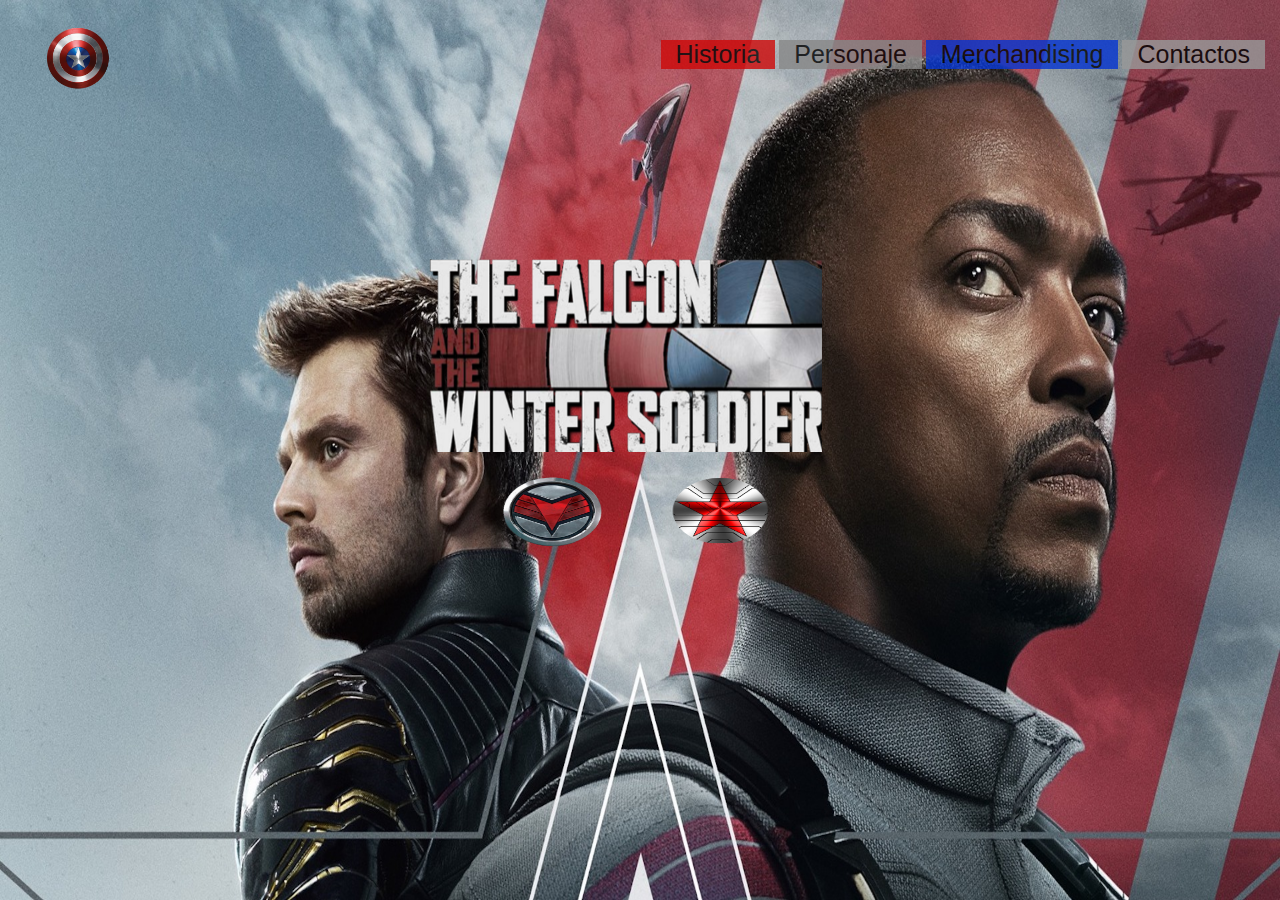
<file: Falconandthewintersoldier/index.htm>
<!DOCTYPE html>
<html lang="en">
<head>
    <meta charset="UTF-8">
    <meta http-equiv="X-UA-Compatible" content="IE=edge">
    <meta name="viewport" content="width=device-width, initial-scale=1.0">
    <link rel="stylesheet" href="./css/style.css">
    <title>Falconandwintersoldier</title>
</head>
<body id="body-img">
    <header class="header-nav">
        <div class="div1">
            <a href="#" class="botton"><img src="./Imagenes/Escudo_del_Capitan_America1.png" width="120px" height="120px" alt="menu"></a>
        </div>
        <nav id="navbar">
            <ul class="header-nav-ul">
              <li class="header-nav__item"><a href="#" id="His">Historia</a></li>
              <li class="header-nav__item"><a href="#" id="Per">Personaje</a></li>
              <li class="header-nav__item">
                <a
                  href="https://www.shopdisney.com/marvel-content/?CMP=SYN-MARVELCOM:NAV_MORE"
                  id="Merc"
                  >Merchandising</a
                >
              </li>
              <li class="header-nav__item">
                <a href="https://rollingcodeschool.com/" id="Cont">Contactos</a>
              </li>
            </ul>
          </nav>
    </header>
    <main>
        <div class="div3">
            <a href="#" class="botton" ><img src="./Imagenes/Falcon-Winter-Soldier-logo-final.png" width="400px" height="200px" alt="menu"></a>
            <div class="div2">
                <div class="div-item" id="div-item1">
                    <a href="#"><img src="./Imagenes/FALCON.png" width="100px" height="70px" alt="Sam"></a>
                </div>
                <div class="div-item" id="div-item2">
                    <a href="#"><img src="./Imagenes/winter-soldier.png" width="100px" height="70px" alt="Boki"></a>
                </div>
            </div>
    </main>
    <footer></footer>
</html>
</file>
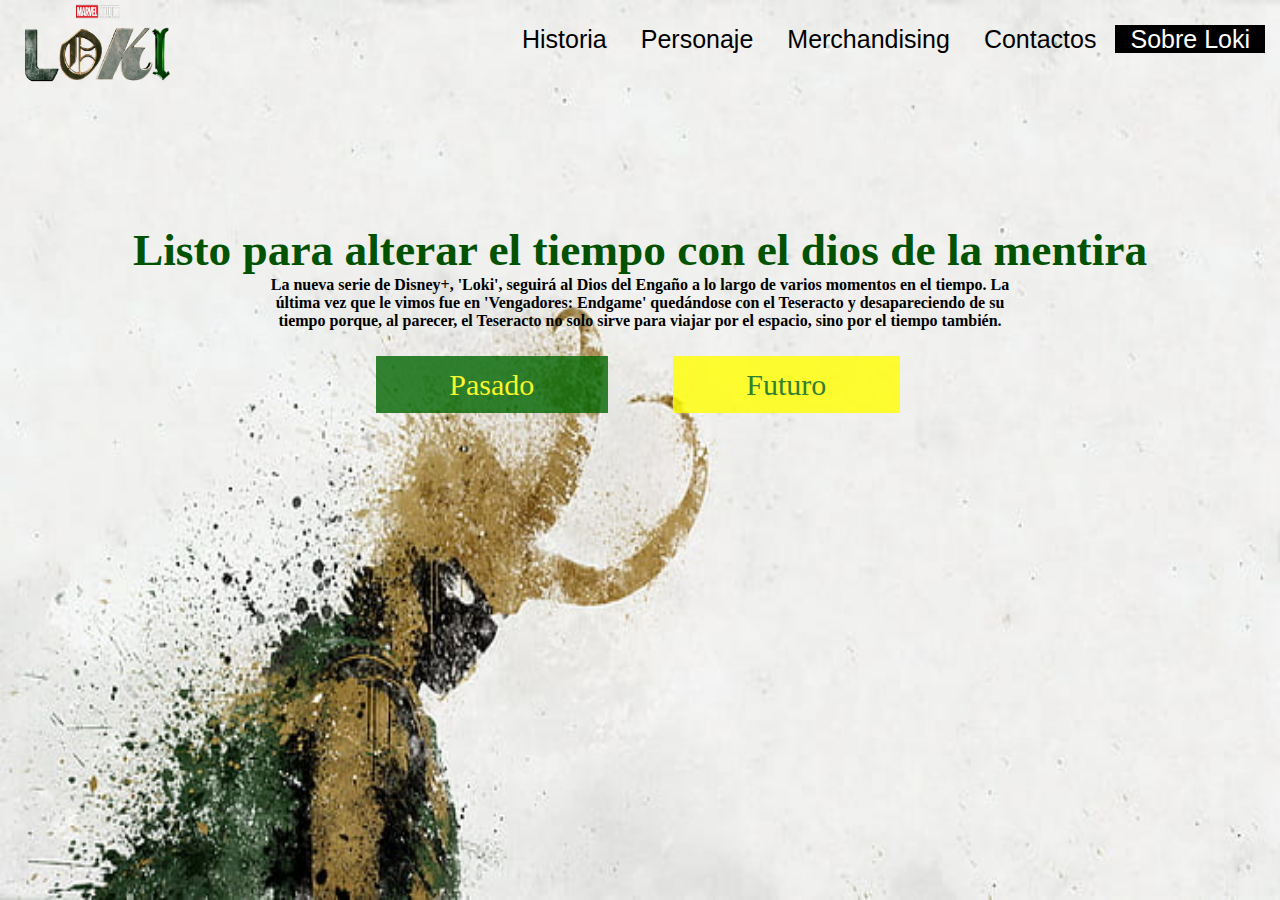
<file: Loki/index.htm>
<!DOCTYPE html>
<html lang="en">
  <head>
    <meta charset="UTF-8" />
    <meta http-equiv="X-UA-Compatible" content="IE=edge" />
    <meta name="viewport" content="width=device-width, initial-scale=1.0" />
    <link rel="stylesheet" href="./css/style.css" />
    <title>Loki</title>
  </head>
  <body id="body-f">
    <header class="header-div">
      <div>
        <nav id="navbar">
          <a href="#" class="navbar-item"
            ><img
              width="150px"
              height="90px"
              src="./css/imagenes/loki2.png"
              alt="loki"
          /></a>
          <ul class="header-nav">
            <li class="header-nav__item"><a href="#" id="His">Historia</a></li>
            <li class="header-nav__item"><a href="#" id="Per">Personaje</a></li>
            <li class="header-nav__item">
              <a
                href="https://www.shopdisney.com/marvel-content/?CMP=SYN-MARVELCOM:NAV_MORE"
                id="Merc"
                >Merchandising</a
              >
            </li>
            <li class="header-nav__item">
              <a href="https://rollingcodeschool.com/" id="Cont">Contactos</a>
            </li>
            <li class="header-nav__item" id="header-nav__item1">
              <a href="#" id="His">Sobre Loki</a>
            </li>
          </ul>
        </nav>
      </div>
    </header>
    <main>
      <section id="section-div">
        <div class="section-div1">
          <span><h1>
              Listo para alterar el tiempo con el dios de la mentira
            </h1></span>
        </div>
        <div class="section-div2">
          <span><h4>
              La nueva serie de Disney+, 'Loki', seguirá al Dios del Engaño a lo
              largo de varios momentos en el tiempo. La última vez que le vimos
              fue en 'Vengadores: Endgame' quedándose con el Teseracto y
              desapareciendo de su tiempo porque, al parecer, el Teseracto no
              solo sirve para viajar por el espacio, sino por el tiempo también.
            </h4></span>
        </div>
        <div class="section-div3">
          <span class="section-botton"
            ><a href="./Pasado/index.htm" class="botton">Pasado</a></span
          >
          <span class="section-botton"
            ><a href="#" class="botton2">Futuro</a></span
          >
        </div>
      </section>
    </main>
    <footer></footer>
  </body>
</html>
</file>
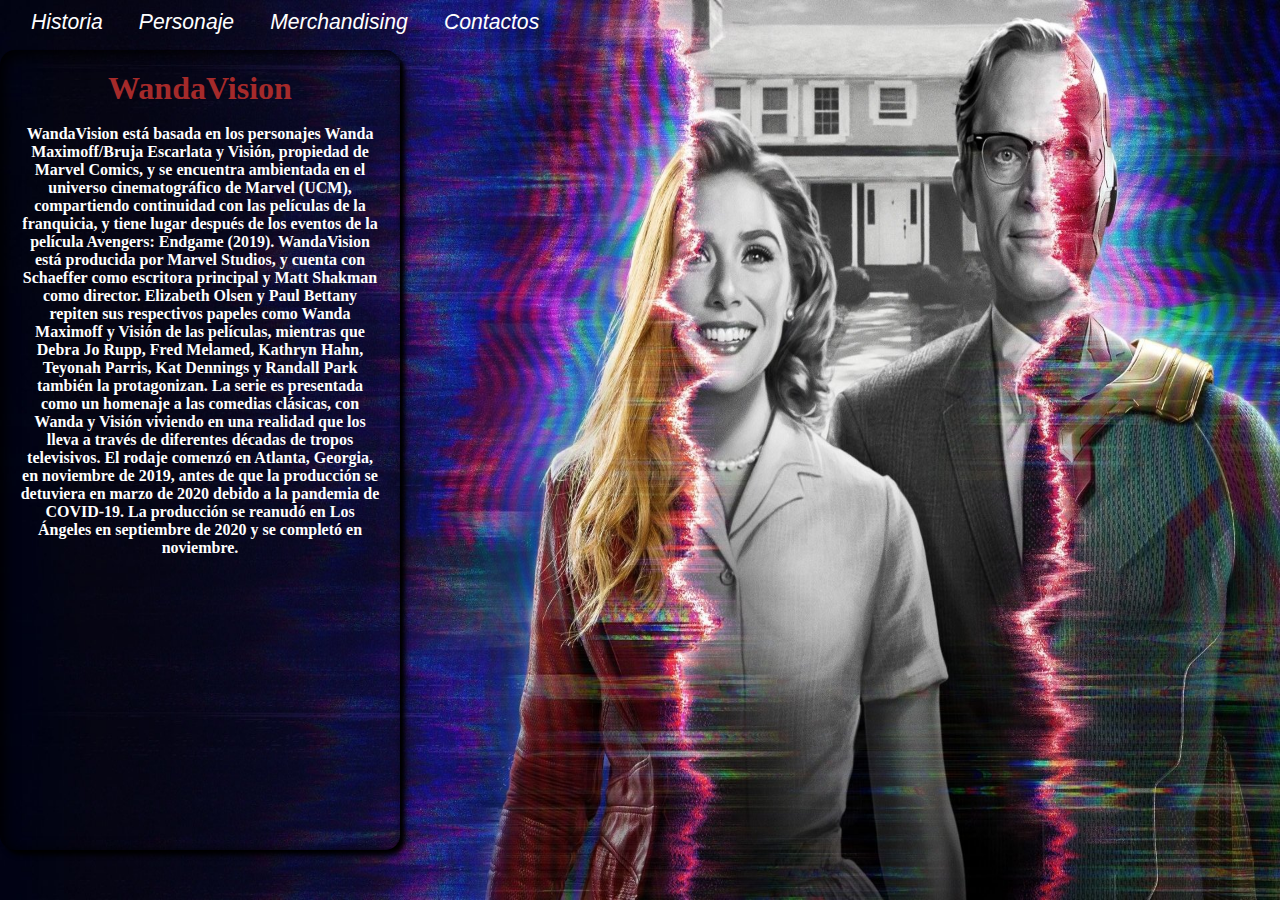
<file: Wandayvision/index.htm>
<!DOCTYPE html>
<html lang="en">
  <head>
    <meta charset="UTF-8" />
    <meta http-equiv="X-UA-Compatible" content="IE=edge" />
    <meta name="viewport" content="width=device-width, initial-scale=1.0" />
    <link rel="stylesheet" href="./css/style.css" />
    <title>Mi primera pagina wed</title>
  </head>
  <body>
    <div>
      <!-- <img src="./imagenes/wanda.png" alt="wandayvision"> -->
      <header>
        <nav id="navbar" class="header-nav">
          <ul>
            <li class="header-nav__item"><a href="./historia/index.htm" id="His">Historia</a></li>
            <li class="header-nav__item"><a href="./personajes/index.htm" id="Per">Personaje</a></li>
            <li class="header-nav__item"><a href="https://www.shopdisney.com/marvel-content/?CMP=SYN-MARVELCOM:NAV_MORE" id="Merc">Merchandising</a></li>
            <li class="header-nav__item"><a href="https://rollingcodeschool.com/" id="Cont">Contactos</a></li>
          </ul>
        </nav>
        <div id="navbar-section" class="section-nav">

      </header>
        <main id="el_main">
        <section class="section-nav__item2">
          <h1 class="section-nav__item1">WandaVision</h1>
          <br>
          <strong>
            WandaVision está basada en los personajes Wanda Maximoff/Bruja
            Escarlata y Visión, propiedad de Marvel Comics, y se encuentra
            ambientada en el universo cinematográfico de Marvel (UCM),
            compartiendo continuidad con las películas de la franquicia, y tiene
            lugar después de los eventos de la película Avengers: Endgame
            (2019). WandaVision está producida por Marvel Studios, y cuenta con
            Schaeffer como escritora principal y Matt Shakman como director.
            Elizabeth Olsen y Paul Bettany repiten sus respectivos papeles como
            Wanda Maximoff y Visión de las películas, mientras que Debra Jo
            Rupp, Fred Melamed, Kathryn Hahn, Teyonah Parris, Kat Dennings y
            Randall Park también la protagonizan.
            La serie es presentada como un homenaje a las comedias clásicas, con Wanda y Visión viviendo en una realidad que los lleva a través de diferentes décadas de tropos televisivos. El rodaje comenzó en Atlanta, Georgia, en noviembre de 2019, antes de que la producción se detuviera en marzo de 2020 debido a la pandemia de COVID-19. La producción se reanudó en Los Ángeles en septiembre de 2020 y se completó en noviembre. 
          <!-- <iframe width="560" height="315" src="https://www.youtube.com/embed/mS0zzojfcw8" frameborder="0" allow="accelerometer; autoplay; clipboard-write; encrypted-media; gyroscope; picture-in-picture" allowfullscreen></iframe> -->
          </strong>
        </section>
        <section class="section-nav__item3">
            <iframe width="355" height="250" src="https://www.youtube.com/embed/mS0zzojfcw8" frameborder="0" allow="accelerometer; autoplay; clipboard-write; encrypted-media; gyroscope; picture-in-picture" allowfullscreen></iframe>
        </section>
    </div>
      </main>
        <footer id="footer-nav"> 
          <!-- <hr />
          <small>La pagina se edito por ultima vez el 3 de marzo de 2021</small>
          <br>
          <nav class="footer-nav_item1">
            <small><a href="#">Politicas de privacidad</a></small>
            <small><a href="#">Desarrolladores</a></small>
            <small><a href="#">Limitacion de responsabilidad</a></small>
          </nav>
          <hr /> 
          <span class="footer-nav_item2">&copy; Derechos reservados</span> -->
        </footer>
    </div>
  </body>
</html>
</file>
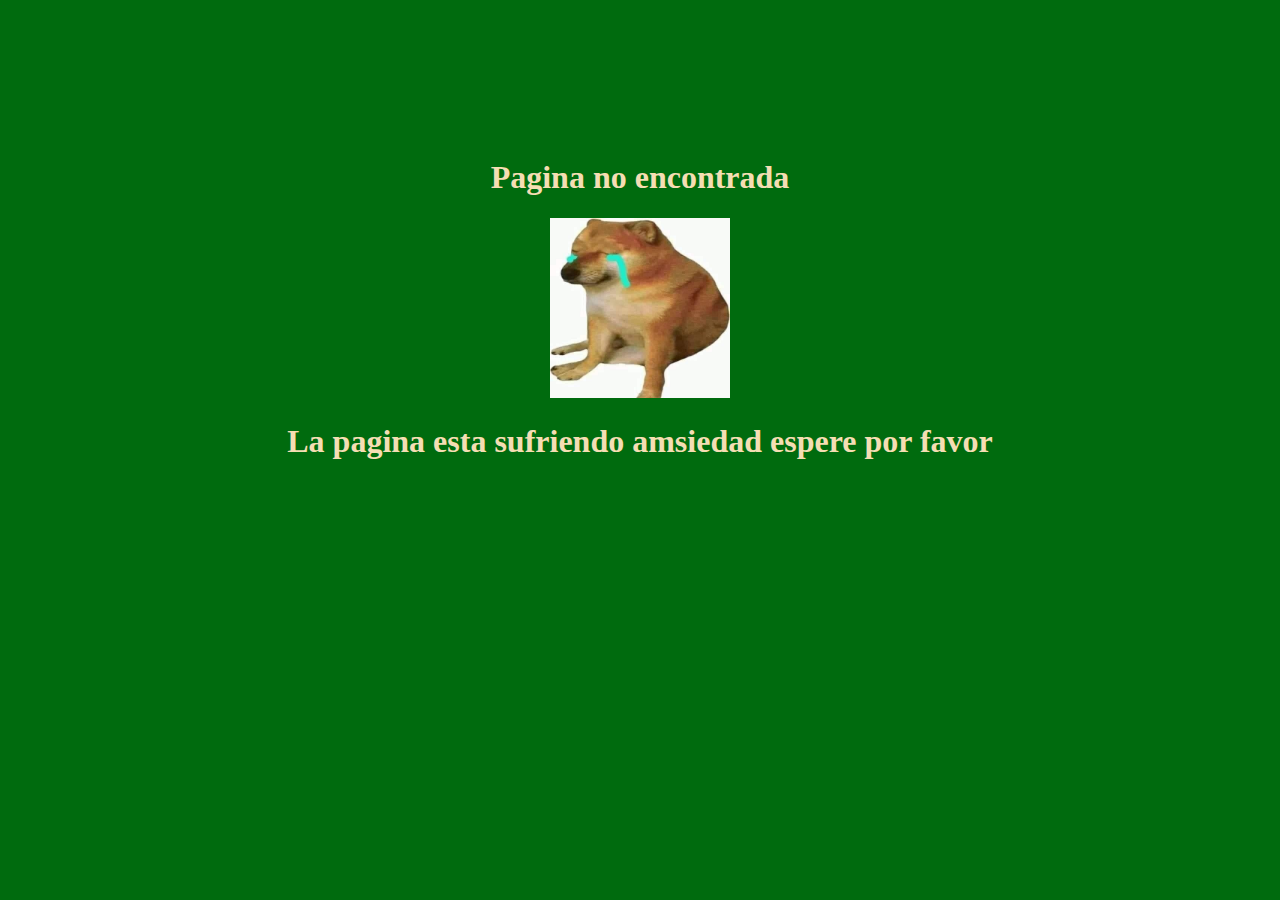
<file: Loki/Pasado/index.htm>
<!DOCTYPE html>
<html lang="en">
<head>
    <meta charset="UTF-8">
    <meta http-equiv="X-UA-Compatible" content="IE=edge">
    <meta name="viewport" content="width=device-width, initial-scale=1.0">
    <link rel="stylesheet" href="./css/style.css">
    <title>Pasado</title>
</head>
<body class="body-compl">
    <header class="header">
        <h1>Pagina no encontrada</h1>
    </header>
    <main class="main">
        <img height="180px" width="180px" src="./imagen/chems.jpg" alt="en espera">
        <h1>La pagina esta sufriendo amsiedad espere por favor</h1>
    </main>
    <footer></footer>
</body>
</html>
</file>
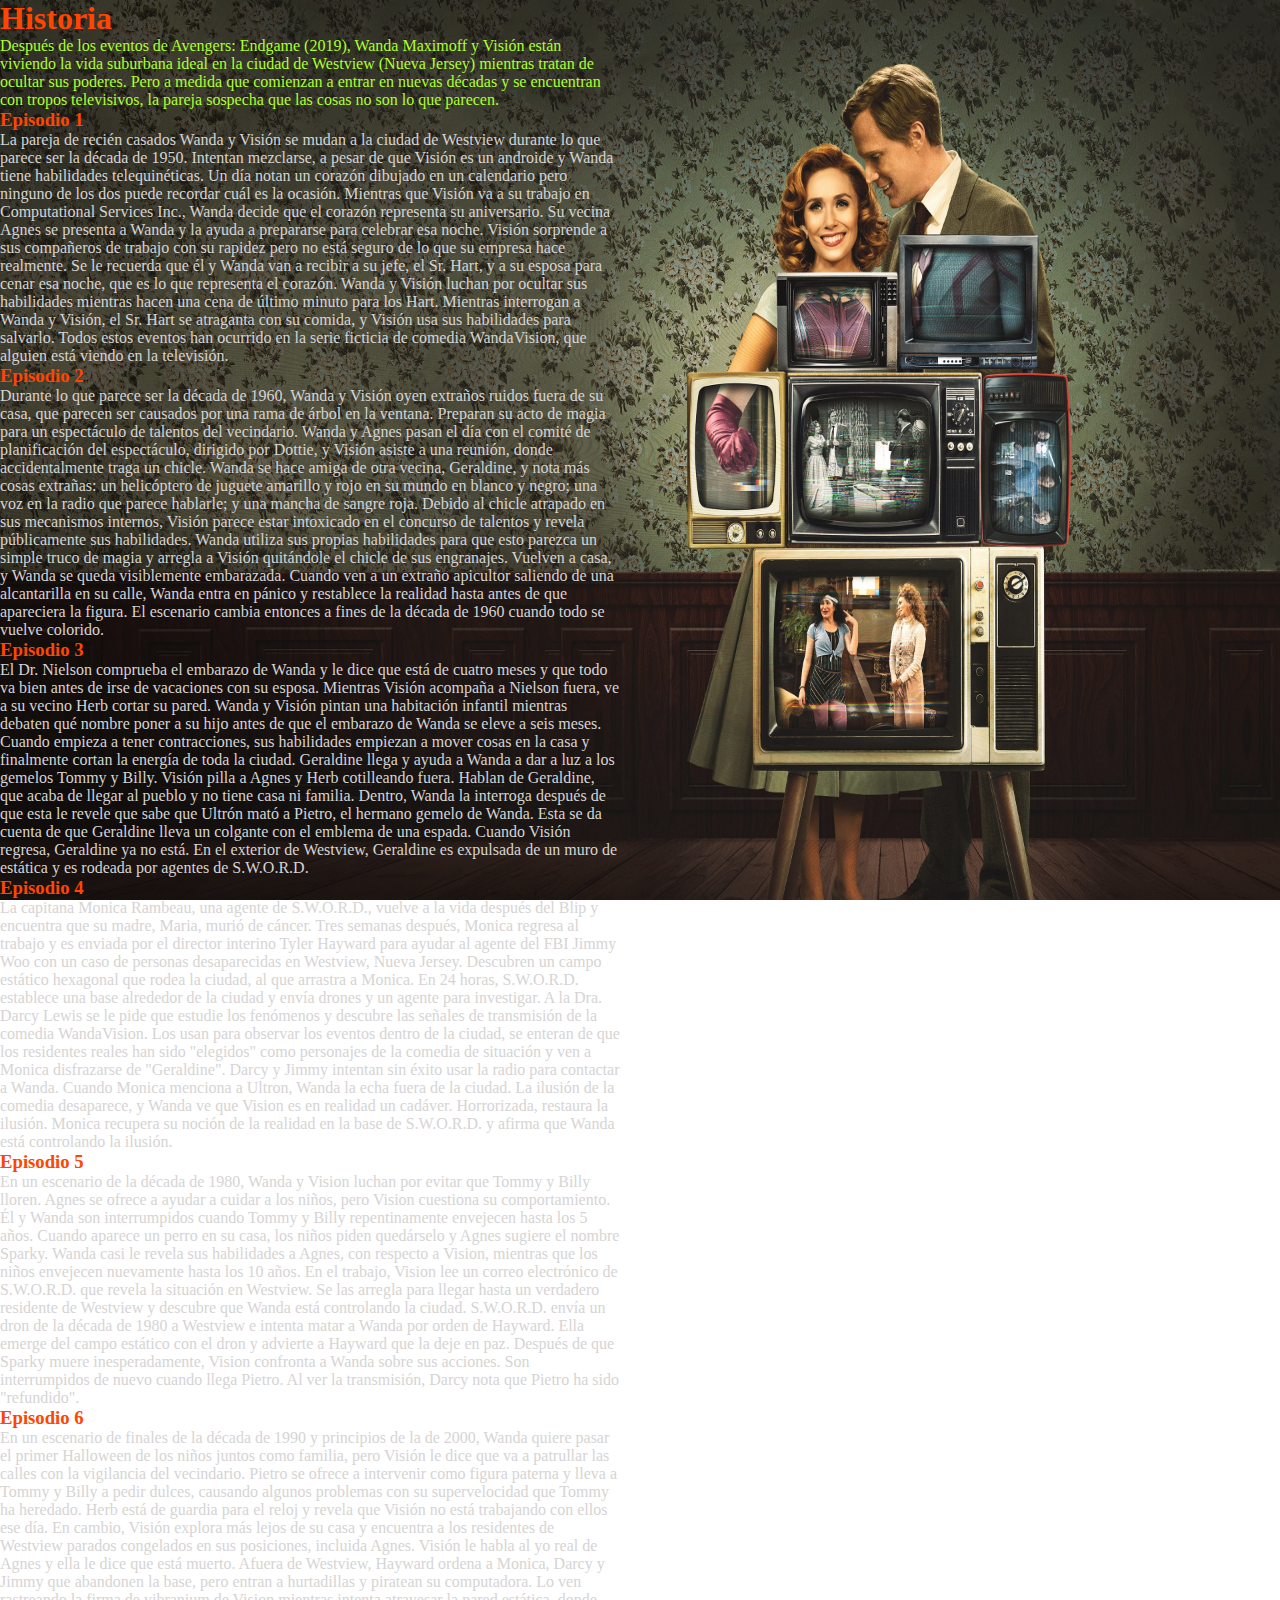
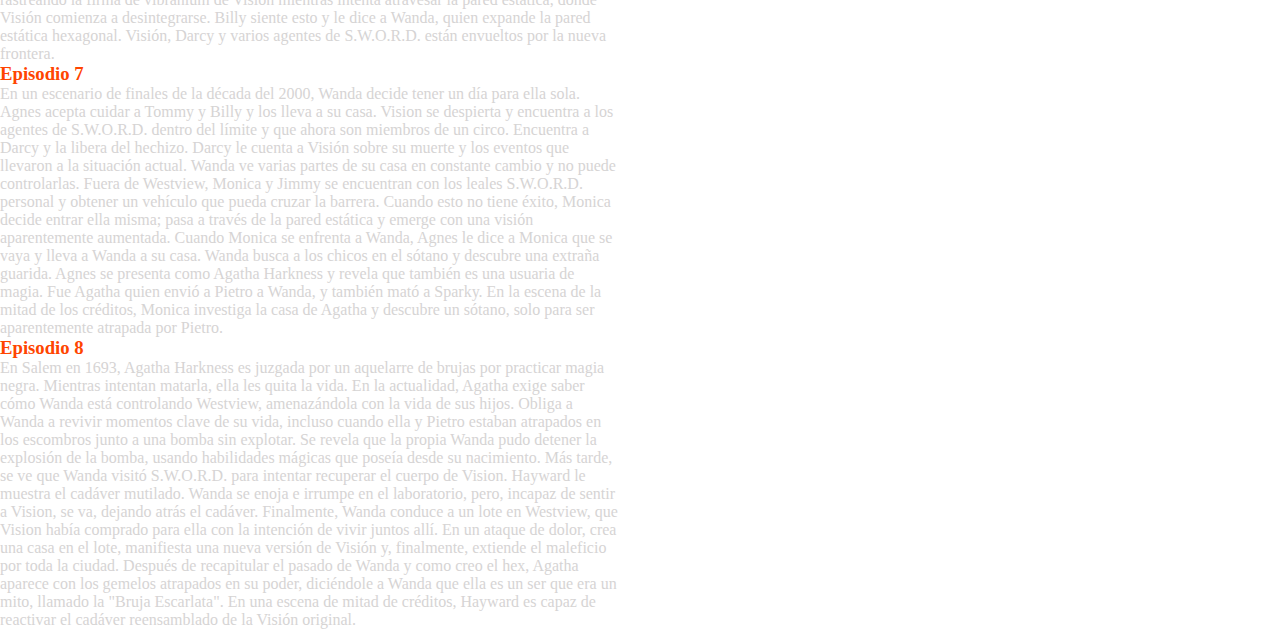
<file: Wandayvision/historia/index.htm>
<!DOCTYPE html>
<html lang="en">
  <head>
    <meta charset="UTF-8" />
    <meta http-equiv="X-UA-Compatible" content="IE=edge" />
    <meta name="viewport" content="width=device-width, initial-scale=1.0" />
    <link rel="stylesheet" href="./css/style.css" />
    <title>Historia</title>
  </head>
  <body>
    <header id="header-nav" >
      <h1>Historia</h1>
    </header>
    <main id="main-nav">
      <p class="main-nav_item">
        Después de los eventos de Avengers: Endgame (2019), Wanda Maximoff y
        Visión están viviendo la vida suburbana ideal en la ciudad de Westview
        (Nueva Jersey) mientras tratan de ocultar sus poderes. Pero a medida que
        comienzan a entrar en nuevas décadas y se encuentran con tropos
        televisivos, la pareja sospecha que las cosas no son lo que parecen.
      </p>
      <nav class="main-nav_item1">
      <h3 id="main-nav_epi1">Episodio 1</h3>
      <p>
        La pareja de recién casados Wanda y Visión se mudan a la ciudad de
        Westview durante lo que parece ser la década de 1950. Intentan
        mezclarse, a pesar de que Visión es un androide y Wanda tiene
        habilidades telequinéticas. Un día notan un corazón dibujado en un
        calendario pero ninguno de los dos puede recordar cuál es la ocasión.
        Mientras que Visión va a su trabajo en Computational Services Inc.,
        Wanda decide que el corazón representa su aniversario. Su vecina Agnes
        se presenta a Wanda y la ayuda a prepararse para celebrar esa noche.
        Visión sorprende a sus compañeros de trabajo con su rapidez pero no está
        seguro de lo que su empresa hace realmente. Se le recuerda que él y
        Wanda van a recibir a su jefe, el Sr. Hart, y a su esposa para cenar esa
        noche, que es lo que representa el corazón. Wanda y Visión luchan por
        ocultar sus habilidades mientras hacen una cena de último minuto para
        los Hart. Mientras interrogan a Wanda y Visión, el Sr. Hart se atraganta
        con su comida, y Visión usa sus habilidades para salvarlo. Todos estos
        eventos han ocurrido en la serie ficticia de comedia WandaVision, que
        alguien está viendo en la televisión.
      </p>
      <h3 id="main-nav_epi1">Episodio 2</h3>
      <p>
        Durante lo que parece ser la década de 1960, Wanda y Visión oyen
        extraños ruidos fuera de su casa, que parecen ser causados por una rama
        de árbol en la ventana. Preparan su acto de magia para un espectáculo de
        talentos del vecindario. Wanda y Agnes pasan el día con el comité de
        planificación del espectáculo, dirigido por Dottie, y Visión asiste a
        una reunión, donde accidentalmente traga un chicle. Wanda se hace amiga
        de otra vecina, Geraldine, y nota más cosas extrañas: un helicóptero de
        juguete amarillo y rojo en su mundo en blanco y negro; una voz en la
        radio que parece hablarle; y una mancha de sangre roja. Debido al chicle
        atrapado en sus mecanismos internos, Visión parece estar intoxicado en
        el concurso de talentos y revela públicamente sus habilidades. Wanda
        utiliza sus propias habilidades para que esto parezca un simple truco de
        magia y arregla a Visión quitándole el chicle de sus engranajes. Vuelven
        a casa, y Wanda se queda visiblemente embarazada. Cuando ven a un
        extraño apicultor saliendo de una alcantarilla en su calle, Wanda entra
        en pánico y restablece la realidad hasta antes de que apareciera la
        figura. El escenario cambia entonces a fines de la década de 1960 cuando
        todo se vuelve colorido.
      </p>
      <h3 id="main-nav_epi1">Episodio 3</h3>
      <p>
        El Dr. Nielson comprueba el embarazo de Wanda y le dice que está de
        cuatro meses y que todo va bien antes de irse de vacaciones con su
        esposa. Mientras Visión acompaña a Nielson fuera, ve a su vecino Herb
        cortar su pared. Wanda y Visión pintan una habitación infantil mientras
        debaten qué nombre poner a su hijo antes de que el embarazo de Wanda se
        eleve a seis meses. Cuando empieza a tener contracciones, sus
        habilidades empiezan a mover cosas en la casa y finalmente cortan la
        energía de toda la ciudad. Geraldine llega y ayuda a Wanda a dar a luz a
        los gemelos Tommy y Billy. Visión pilla a Agnes y Herb cotilleando
        fuera. Hablan de Geraldine, que acaba de llegar al pueblo y no tiene
        casa ni familia. Dentro, Wanda la interroga después de que esta le
        revele que sabe que Ultrón mató a Pietro, el hermano gemelo de Wanda.
        Esta se da cuenta de que Geraldine lleva un colgante con el emblema de
        una espada. Cuando Visión regresa, Geraldine ya no está. En el exterior
        de Westview, Geraldine es expulsada de un muro de estática y es rodeada
        por agentes de S.W.O.R.D.
      </p>
      <h3 id="main-nav_epi1"v>Episodio 4</h3>
      <p>
        La capitana Monica Rambeau, una agente de S.W.O.R.D., vuelve a la vida
        después del Blip y encuentra que su madre, Maria, murió de cáncer. Tres
        semanas después, Monica regresa al trabajo y es enviada por el director
        interino Tyler Hayward para ayudar al agente del FBI Jimmy Woo con un
        caso de personas desaparecidas en Westview, Nueva Jersey. Descubren un
        campo estático hexagonal que rodea la ciudad, al que arrastra a Monica.
        En 24 horas, S.W.O.R.D. establece una base alrededor de la ciudad y
        envía drones y un agente para investigar. A la Dra. Darcy Lewis se le
        pide que estudie los fenómenos y descubre las señales de transmisión de
        la comedia WandaVision. Los usan para observar los eventos dentro de la
        ciudad, se enteran de que los residentes reales han sido "elegidos" como
        personajes de la comedia de situación y ven a Monica disfrazarse de
        "Geraldine". Darcy y Jimmy intentan sin éxito usar la radio para
        contactar a Wanda. Cuando Monica menciona a Ultron, Wanda la echa fuera
        de la ciudad. La ilusión de la comedia desaparece, y Wanda ve que Vision
        es en realidad un cadáver. Horrorizada, restaura la ilusión. Monica
        recupera su noción de la realidad en la base de S.W.O.R.D. y afirma que
        Wanda está controlando la ilusión.
      </p>
      <h3 id="main-nav_epi1">Episodio 5</h3>
      <p>
        En un escenario de la década de 1980, Wanda y Vision luchan por evitar
        que Tommy y Billy lloren. Agnes se ofrece a ayudar a cuidar a los niños,
        pero Vision cuestiona su comportamiento. Él y Wanda son interrumpidos
        cuando Tommy y Billy repentinamente envejecen hasta los 5 años. Cuando
        aparece un perro en su casa, los niños piden quedárselo y Agnes sugiere
        el nombre Sparky. Wanda casi le revela sus habilidades a Agnes, con
        respecto a Vision, mientras que los niños envejecen nuevamente hasta los
        10 años. En el trabajo, Vision lee un correo electrónico de S.W.O.R.D.
        que revela la situación en Westview. Se las arregla para llegar hasta un
        verdadero residente de Westview y descubre que Wanda está controlando la
        ciudad. S.W.O.R.D. envía un dron de la década de 1980 a Westview e
        intenta matar a Wanda por orden de Hayward. Ella emerge del campo
        estático con el dron y advierte a Hayward que la deje en paz. Después de
        que Sparky muere inesperadamente, Vision confronta a Wanda sobre sus
        acciones. Son interrumpidos de nuevo cuando llega Pietro. Al ver la
        transmisión, Darcy nota que Pietro ha sido "refundido".
      </p>
      <h3 id="main-nav_epi1">Episodio 6</h3>
      <p>
        En un escenario de finales de la década de 1990 y principios de la de
        2000, Wanda quiere pasar el primer Halloween de los niños juntos como
        familia, pero Visión le dice que va a patrullar las calles con la
        vigilancia del vecindario. Pietro se ofrece a intervenir como figura
        paterna y lleva a Tommy y Billy a pedir dulces, causando algunos
        problemas con su supervelocidad que Tommy ha heredado. Herb está de
        guardia para el reloj y revela que Visión no está trabajando con ellos
        ese día. En cambio, Visión explora más lejos de su casa y encuentra a
        los residentes de Westview parados congelados en sus posiciones,
        incluida Agnes. Visión le habla al yo real de Agnes y ella le dice que
        está muerto. Afuera de Westview, Hayward ordena a Monica, Darcy y Jimmy
        que abandonen la base, pero entran a hurtadillas y piratean su
        computadora. Lo ven rastreando la firma de vibranium de Vision mientras
        intenta atravesar la pared estática, donde Visión comienza a
        desintegrarse. Billy siente esto y le dice a Wanda, quien expande la
        pared estática hexagonal. Visión, Darcy y varios agentes de S.W.O.R.D.
        están envueltos por la nueva frontera.
      </p>
      <h3 id="main-nav_epi1">Episodio  7</h3>
      <p>
        En un escenario de finales de la década del 2000, Wanda decide tener un
        día para ella sola. Agnes acepta cuidar a Tommy y Billy y los lleva a su
        casa. Vision se despierta y encuentra a los agentes de S.W.O.R.D. dentro
        del límite y que ahora son miembros de un circo. Encuentra a Darcy y la
        libera del hechizo. Darcy le cuenta a Visión sobre su muerte y los
        eventos que llevaron a la situación actual. Wanda ve varias partes de su
        casa en constante cambio y no puede controlarlas. Fuera de Westview,
        Monica y Jimmy se encuentran con los leales S.W.O.R.D. personal y
        obtener un vehículo que pueda cruzar la barrera. Cuando esto no tiene
        éxito, Monica decide entrar ella misma; pasa a través de la pared
        estática y emerge con una visión aparentemente aumentada. Cuando Monica
        se enfrenta a Wanda, Agnes le dice a Monica que se vaya y lleva a Wanda
        a su casa. Wanda busca a los chicos en el sótano y descubre una extraña
        guarida. Agnes se presenta como Agatha Harkness y revela que también es
        una usuaria de magia. Fue Agatha quien envió a Pietro a Wanda, y también
        mató a Sparky. En la escena de la mitad de los créditos, Monica
        investiga la casa de Agatha y descubre un sótano, solo para ser
        aparentemente atrapada por Pietro.
      </p>
      <h3 id="main-nav_epi1">Episodio 8</h3>
      <p>
        En Salem en 1693, Agatha Harkness es juzgada por un aquelarre de brujas
        por practicar magia negra. Mientras intentan matarla, ella les quita la
        vida. En la actualidad, Agatha exige saber cómo Wanda está controlando
        Westview, amenazándola con la vida de sus hijos. Obliga a Wanda a
        revivir momentos clave de su vida, incluso cuando ella y Pietro estaban
        atrapados en los escombros junto a una bomba sin explotar. Se revela que
        la propia Wanda pudo detener la explosión de la bomba, usando
        habilidades mágicas que poseía desde su nacimiento. Más tarde, se ve que
        Wanda visitó S.W.O.R.D. para intentar recuperar el cuerpo de Vision.
        Hayward le muestra el cadáver mutilado. Wanda se enoja e irrumpe en el
        laboratorio, pero, incapaz de sentir a Vision, se va, dejando atrás el
        cadáver. Finalmente, Wanda conduce a un lote en Westview, que Vision
        había comprado para ella con la intención de vivir juntos allí. En un
        ataque de dolor, crea una casa en el lote, manifiesta una nueva versión
        de Visión y, finalmente, extiende el maleficio por toda la ciudad.
        Después de recapitular el pasado de Wanda y como creo el hex, Agatha
        aparece con los gemelos atrapados en su poder, diciéndole a Wanda que
        ella es un ser que era un mito, llamado la "Bruja Escarlata". En una
        escena de mitad de créditos, Hayward es capaz de reactivar el cadáver
        reensamblado de la Visión original.
      </p>
    </nav>
    </main>
    <footer></footer>
  </body>
</html>
</file>
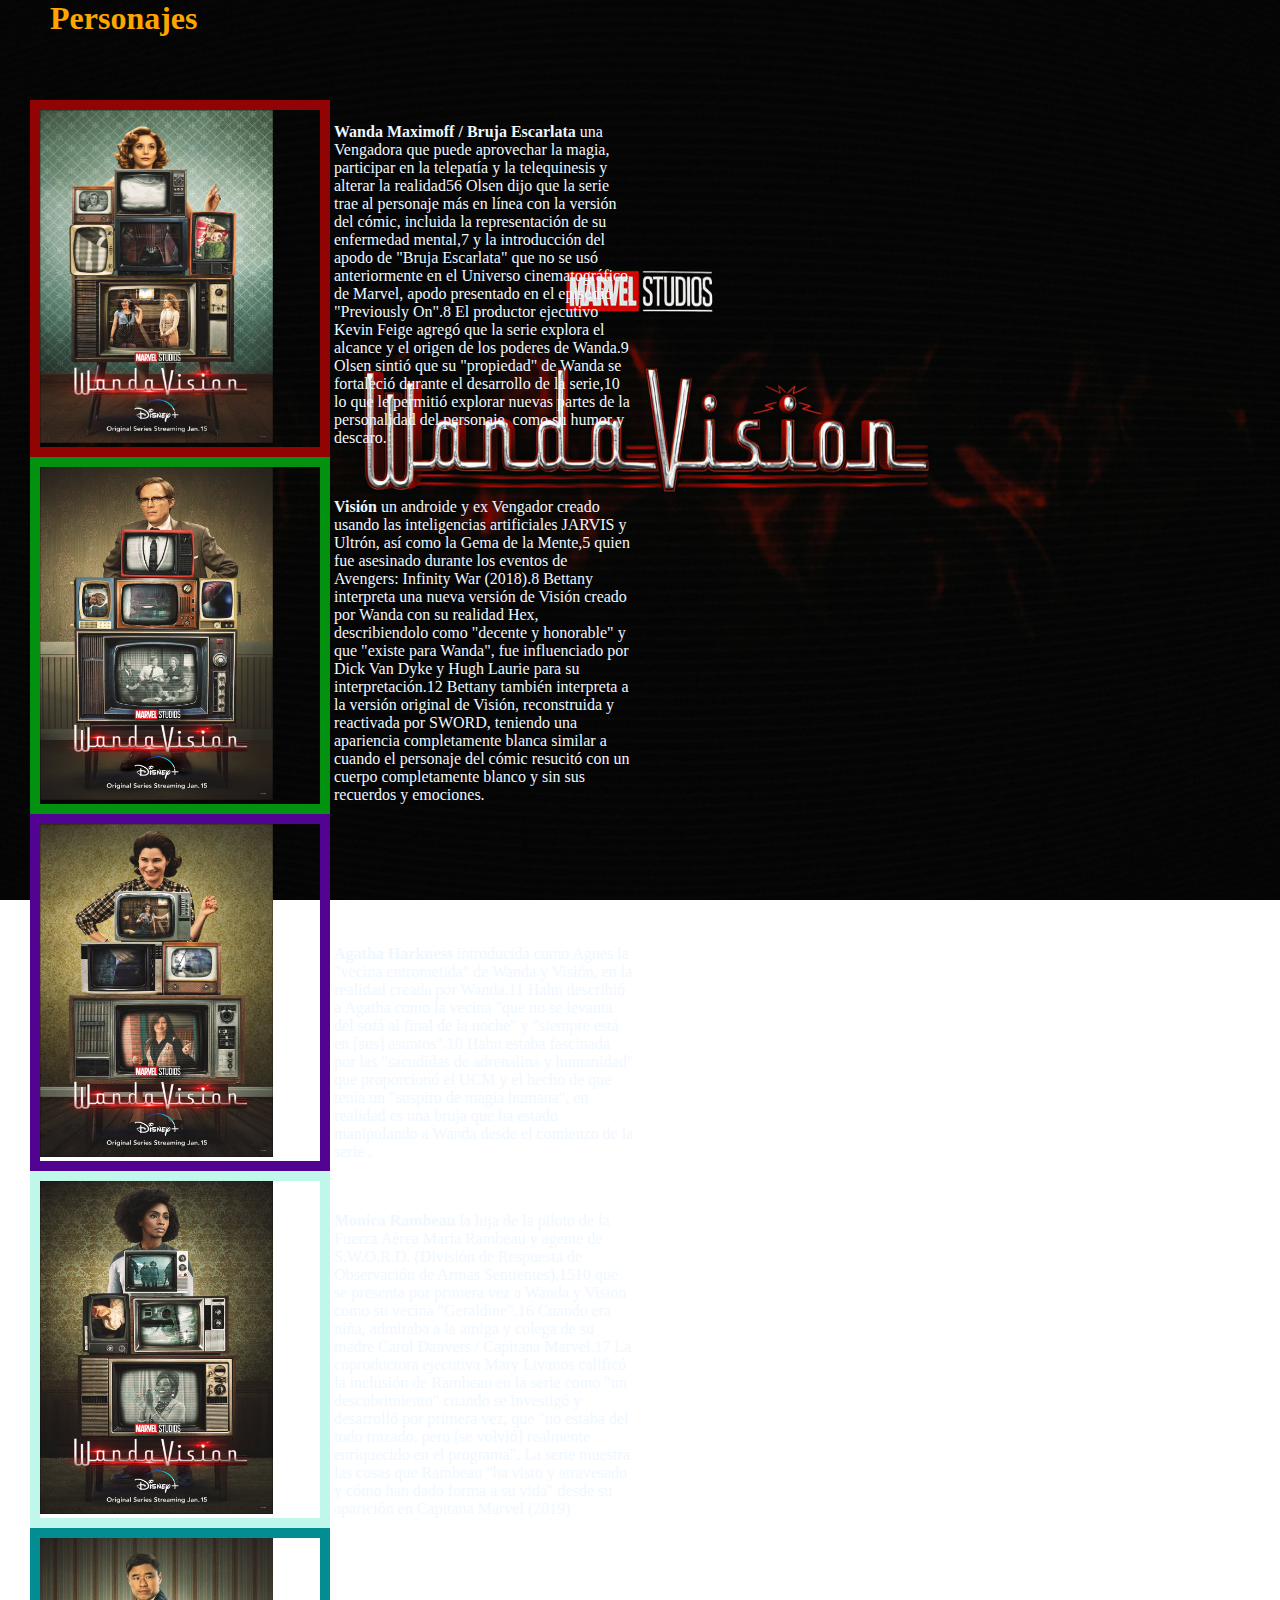
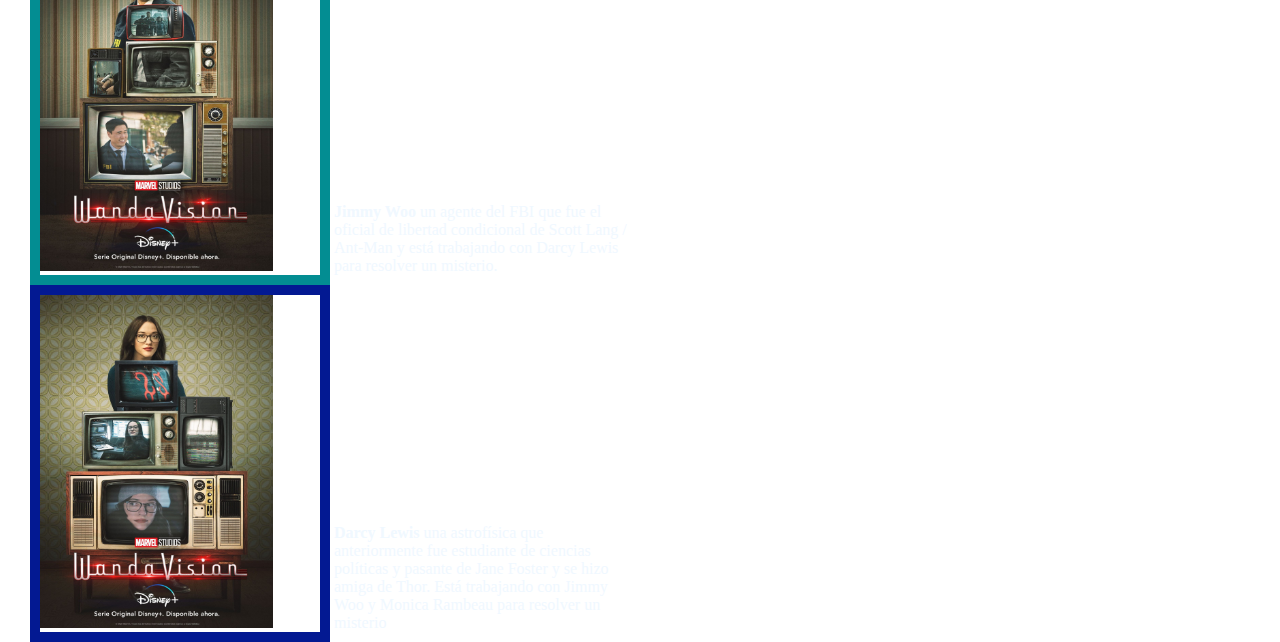
<file: Wandayvision/personajes/index.htm>
<!DOCTYPE html>
<html lang="en">
  <head>
    <meta charset="UTF-8" />
    <meta http-equiv="X-UA-Compatible" content="IE=edge" />
    <meta name="viewport" content="width=device-width, initial-scale=1.0" />
    <link rel="stylesheet" href="./css/style.css" />
    <title>Personajes</title>
  </head>
  <body>
    <header id="header">
      <h1>Personajes</h1>
      <br />
      <br />
    </header>
    <main id="main">
      <div id="div1">
        <p class="main-nav1">
          
          <img height="333" width="233" src="./imagens/wanda.jpg"  alt="Wanda" /> 
        </p>
        <p>
          <strong> Wanda Maximoff / Bruja Escarlata </strong> una Vengadora que puede
          aprovechar la magia, participar en la telepatía y la telequinesis y
          alterar la realidad5​6​ Olsen dijo que la serie trae al personaje más
          en línea con la versión del cómic, incluida la representación de su
          enfermedad mental,7​ y la introducción del apodo de "Bruja Escarlata"
          que no se usó anteriormente en el Universo cinematográfico de Marvel,
          apodo presentado en el episodio "Previously On".8​ El productor
          ejecutivo Kevin Feige agregó que la serie explora el alcance y el
          origen de los poderes de Wanda.9​ Olsen sintió que su "propiedad" de
          Wanda se fortaleció durante el desarrollo de la serie,10​ lo que le
          permitió explorar nuevas partes de la personalidad del personaje, como
          su humor y descaro.
        </p>
      </div>
      <div id="div2">
        <p class="main-nav2">

          <img
            height="333"
            width="233"
            src="./imagens/vision+.jpg"
            alt="Vision"
          />
        </p>
          <p><strong>Visión</strong> un androide y ex Vengador creado usando las inteligencias artificiales JARVIS y Ultrón, así como la Gema de la Mente,5​ quien fue asesinado durante los eventos de Avengers: Infinity War (2018).8​ Bettany interpreta una nueva versión de Visión creado por Wanda con su realidad Hex, describiendolo como "decente y honorable" y que "existe para Wanda", fue influenciado por Dick Van Dyke y Hugh Laurie para su interpretación.12​ Bettany también interpreta a la versión original de Visión, reconstruida y reactivada por SWORD, teniendo una apariencia completamente blanca similar a cuando el personaje del cómic resucitó con un cuerpo completamente blanco y sin sus recuerdos y emociones.
        </p>
      </div>
      <div id="div3">
        <p class="main-nav3">

          <img
            height="333"
            width="233"
            src="./imagens/aghata.jpg"
            alt="Agata"
          />
        </p>
          <p class="Div-pers"><strong> Agatha Harkness </strong> introducida como Agnes la "vecina entrometida" de Wanda y Visión, en la realidad creada por Wanda.11​ Hahn describió a Agatha como la vecina "que no se levanta del sofá al final de la noche" y "siempre está en [sus] asuntos".10​ Hahn estaba fascinada por las "sacudidas de adrenalina y humanidad" que proporcionó el UCM y el hecho de que tenía un "suspiro de magia humana", en realidad es una bruja que ha estado manipulando a Wanda desde el comienzo de la serie .
        </p>
      </div>
      <div id="div4">
        <p class="main-nav4">

          <img
            height="333"
            width="233"
            src="./imagens/footon.jpg"
            alt="Monica"
          />
        </p>
          <p><strong> Monica Rambeau</strong> la hija de la piloto de la Fuerza Aérea Maria Rambeau y agente de S.W.O.R.D. (División de Respuesta de Observación de Armas Sentientes),15​10​ que se presenta por primera vez a Wanda y Vision como su vecina "Geraldine".16​ Cuando era niña, admiraba a la amiga y colega de su madre Carol Danvers / Capitana Marvel.17​ La coproductora ejecutiva Mary Livanos calificó la inclusión de Rambeau en la serie como "un descubrimiento" cuando se investigó y desarrolló por primera vez, que "no estaba del todo trazado, pero [se volvió] realmente enriquecido en el programa". La serie muestra las cosas que Rambeau "ha visto y atravesado y cómo han dado forma a su vida" desde su aparición en Capitana Marvel (2019)
        </p>
      </div>
      <div id="div5">
        <p class="main-nav5">

          <img
            height="333"
            width="233"
            src="./imagens/woo.jpg"
            alt="Agente woo"
          />
        </p>
        <p class="Div-pers"><strong> Jimmy Woo</strong> un agente del FBI que fue el oficial de libertad condicional de Scott Lang / Ant-Man y está trabajando con Darcy Lewis para resolver un misterio.</p>
      </div>
      <div id="div6">

        <p class="main-nav6">
          <img height="333" width="233" src="./imagens/darcy.jpg" alt="Darcy" />
        </p>
        <p class="Div-pers"><strong>Darcy Lewis</strong> una astrofísica que anteriormente fue estudiante de ciencias políticas y pasante de Jane Foster y se hizo amiga de Thor. Está trabajando con Jimmy Woo y Monica Rambeau para resolver un misterio</p>
      </div>
    </main>
    <footer></footer>
  </body>
</html>
</file>
<file: Falconandthewintersoldier/css/style.css>
*{
    padding: 0;
    margin: 0;
    box-sizing: border-box;
}
#body-img{
    background-image: url(./falcon-y-soldado-del-invierno.jpg);
    background-attachment: fixed;
    background-size: 100% 100%;
}
.div1 {
    display: inline-block;
    padding: 0px 20px 20px 15px;
    width: 120px;
    height: 120px;
}
#navbar{
    display: inline-block;  
    float: right;
    list-style: none;
    padding-right: 15px;

}
.header-nav-ul{
    padding-top: 40px;
}
.header-nav__item{
    display: inline-block;
}
.header-nav__item a {
    text-decoration: none;
    color: black;
    padding: 0px 15px 0px 15px;
    font-family: Haettenschweiler, 'Arial Narrow Bold', sans-serif;
    font-size: 25px;
}
.header-nav__item :active{
    color: rgb(255, 255, 255);
}
.header-nav__item:nth-child(n){
    background-color: rgb(206, 8, 8);
    opacity: 0.8;
}
.header-nav__item:nth-child(2n){
    background-color: rgb(136, 136, 136);
}
.header-nav__item:nth-child(3n){
    background-color: rgb(5, 53, 211);
    opacity: 0.8;
}
.header-nav__item:nth-child(4n){
    background-color: rgb(153, 153, 153);
}

/*--------------------------------------------------------------------*/
.div3 {
    padding-top: 10%;
    padding-left: 33%;
    display: inline-block;
}
.div2 {
    padding-left: 20%;
    padding-top: 5%;
}
.div-item {
    display: inline-block;
}
#div-item1 {
    padding-right: 20%;
}
</file>
<file: Loki/css/style.css>
*{
    padding: 0%;
    margin: 0%;
    box-sizing: border-box;
}
#body-f {
    background-image: url(./imagenes/loki2.jpg);
    background-attachment: fixed;
    background-size: 100% 100%;
}
.header-nav{
    display: inline-block;
    float: right;
    list-style: none;
    padding-right: 15px;
}
.navbar-item{
    padding-left: 20px;
}
.header-nav__item{
    display: inline-block;
    padding-top: 25px;
}
.header-nav__item a {
    text-decoration: none;
    color: black;
    padding: 0px 15px 0px 15px;
    font-family: Haettenschweiler, 'Arial Narrow Bold', sans-serif;
    font-size: 25px;
}
.header-nav__item :active{
    color: rgb(0, 109, 0);
}
.header-nav__item :nth-child(n){
    /* background-color: rgb(192, 192, 2); */
}
#header-nav__item1 a {
    color: white;
}
#header-nav__item1 :active{
    color: green;
    background-color: white;
}
#header-nav__item1 :nth-child(n){
    background-color: black;
}

/*-------------------------------------------------------------------*/

#section-div{
    text-align: center;
    padding-top: 130px;
}
.section-div1 {
    color: rgb(1, 82, 1);
    font-size: 0.6cm;
}
.section-div2{
    padding: 0% 20%;
}
.section-div3 a {
    text-decoration: none;
    font-size: 30px;
}
.section-div3 {
    padding-top: 1cm;
    padding-left: 1.5cm;
} 
.section-div3 > span {
    padding-right: 5%;
} 
.section-botton > a {
    padding: 1% 6% 1% 6%;
}
.botton {
    /* border: 5px solid;
    border: 4px solid; */
    background-color: rgb(1, 102, 1);
    padding: 10px 20px;
    color: yellow;
    opacity: 0.8;
}
.botton2 {
    /* border: 5px solid;
    border: 4px solid; */
    background-color: yellow;
    padding: 10px 20px;
    color: rgb(1, 102, 1);
    opacity: 0.8;
}
</file>
<file: Wandayvision/css/style.css>
*{

    margin:0;
    padding:0 ;
    box-sizing: border-box;
    
    }

body{
    background-image: url(./imagenes/wanda.jpg);
    background-size: 100% 100%; 
    background-attachment: fixed;
}
#navbar{
    color: burlywood;
    text-decoration: none;
    display: flex;
    justify-content: flex-start;
    
}

.header-nav ul, 
.header-nav li{
    display: inline-block;
    list-style: none;
    padding: 5px 10px;
    font-family: Helvetica, Arial, sans-serif;
    font-size: 115%;
    font-style: oblique;
}
.header-nav__item a{
        text-decoration: none;
        color: white;
        padding-left: 11px;
    }
.section-nav__item1{
    color: brown;

}
/*--------------------------------------------------------------------------------------------*/

#el_main{
    color: white;
    display:flex;
    justify-content: space-between;
    position: absolute;
    top: 50px;
    text-align: center;
    padding: 20px 20px;
    display: inline-block;
    width: 400px;
    height: 800px;
    box-shadow: 5px 5px 5px 0px #000000, inset 4px 4px 15px 0px #000000, 5px 5px 31px 5px rgba(0,0,0,0); 
box-shadow: 5px 5px 5px 0px #000000, inset 4px 4px 15px 0px #000000, 5px 5px 31px 5px rgba(0,0,0,0);
    border-radius: 15px ;
}
</file>
<file: Loki/Pasado/css/style.css>
*{
    padding: 0;
    border: 0;
    box-sizing: border-box;
}
.body-compl{
    background-color: rgb(0, 107, 14);
    color: wheat;
}
.header{
    text-align: center;
    padding-top: 130px;
}
.main{
    text-align: center;
}
</file>
<file: Wandayvision/historia/css/style.css>
*{

    margin:0;
    padding:0 ;
    box-sizing: border-box;
    
    }
body{
        background-image: url(./imagenes/wallpapersden.com_75835-3840x2160.jpg);
        background-size: 100% 100%; 
        background-attachment: fixed;
    }
#header-nav{
    color: orangered;
    font-family: cursive
}
#main-nav{
    width: 620px;
}
.main-nav_item{
    color: greenyellow;
}
.main-nav_item1{
    color: rgb(214, 212, 212);
}
#main-nav_epi1{
    color: orangered;
    font-family: cursive
}
</file>
<file: Wandayvision/personajes/css/style.css>
*{

    margin:0;
    padding:0 ;
    box-sizing: border-box;
    
    }
body{
    background-image: url(./imagenes/wv.jpg);
    background-size: 100% 100%; 
    background-attachment: fixed;
}
#header{
    height: 100px;
     padding: 0px 50px;
    color: orange;
}
#main{
    padding: 0px 30px;
    display: inline-block;
}
.main-nav1{
    display: inline-block;
}
 /* .main-nav2{ 
     display: inline-block;
}  */
/*#div1
{
    width: 300px;
border: 10px solid rgb(165, 6, 6);
color: aliceblue;
}
#div2
{
    width: 300px;
border: 10px solid rgb(0, 107, 0);
color: aliceblue;
}
#div3
{
    width: 300px;
border: 10px solid rgb(104, 1, 104);
color: aliceblue;
}
#div4
{
    width: 300px;
border: 10px solid rgb(233, 233, 233);
color: aliceblue;
}
#div5
{
    width: 300px;
border: 10px solid rgb(92, 134, 248);
color: aliceblue;
}
#div6
{
    width: 300px;
border: 10px solid rgb(6, 17, 165);
color: aliceblue;
} */
div > p{
    color: aliceblue;
    display: inline-block;
    width: 300px;   
}
.main-nav1{
    border: 10px solid  rgb(146, 3, 3);
}
.main-nav2{
    border: 10px solid  rgb(3, 146, 15)
}
.main-nav3{
    border: 10px solid  rgb(82, 3, 146);
}
.main-nav4{
    border: 10px solid  rgb(191, 247, 235);
}
.main-nav5{
    border: 10px solid  rgb(3, 141, 146);
}
.main-nav6{
    border: 10px solid  rgb(3, 25, 146);
}
.Div-pers{
    height: 100;
    text-align: left;
}
</file>
